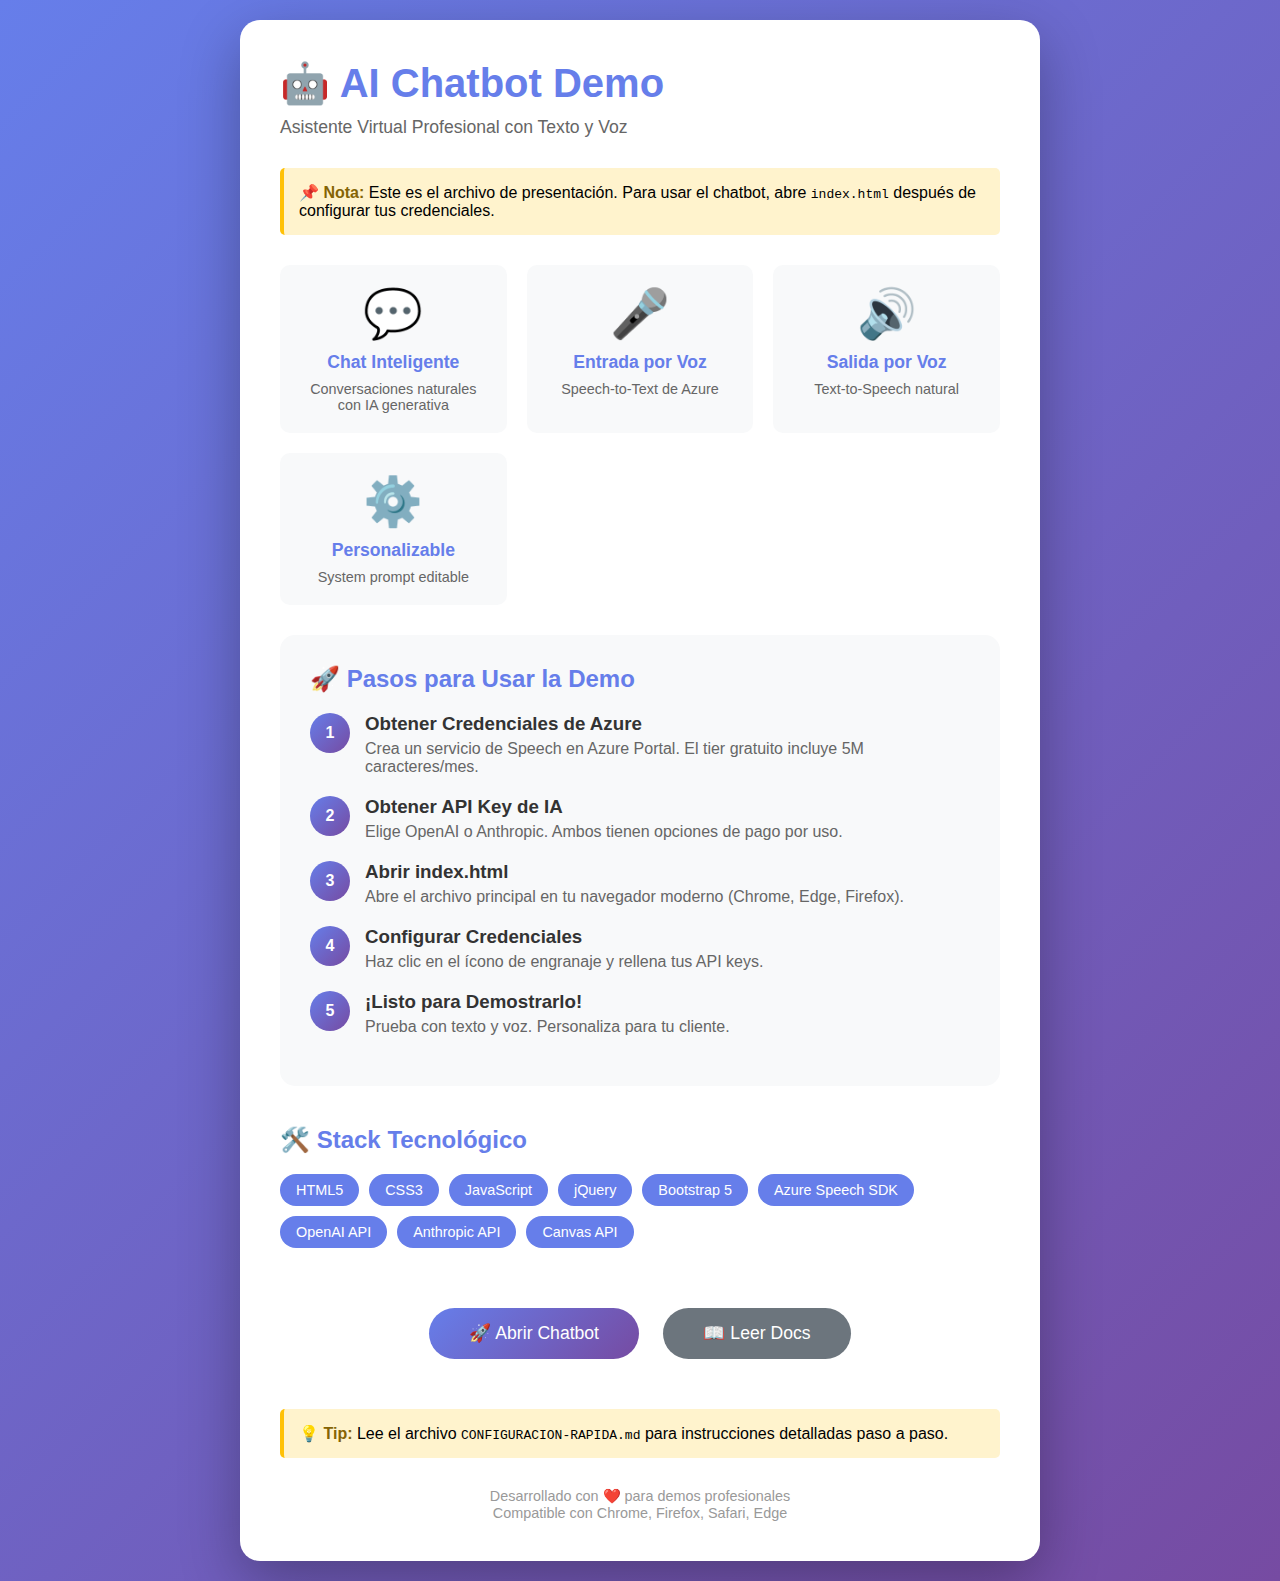
<file: DEMO-PREVIEW.html>
<!DOCTYPE html>
<html lang="es">
<head>
    <meta charset="UTF-8">
    <meta name="viewport" content="width=device-width, initial-scale=1.0">
    <title>Demo Preview - AI Chatbot</title>
    <style>
        * {
            margin: 0;
            padding: 0;
            box-sizing: border-box;
        }
        
        body {
            font-family: 'Segoe UI', Tahoma, Geneva, Verdana, sans-serif;
            background: linear-gradient(135deg, #667eea 0%, #764ba2 100%);
            min-height: 100vh;
            display: flex;
            align-items: center;
            justify-content: center;
            padding: 20px;
        }
        
        .container {
            background: white;
            border-radius: 20px;
            padding: 40px;
            max-width: 800px;
            box-shadow: 0 20px 60px rgba(0, 0, 0, 0.3);
        }
        
        h1 {
            color: #667eea;
            margin-bottom: 10px;
            font-size: 2.5rem;
        }
        
        .subtitle {
            color: #666;
            margin-bottom: 30px;
            font-size: 1.1rem;
        }
        
        .demo-image {
            width: 100%;
            border-radius: 15px;
            margin: 30px 0;
            box-shadow: 0 10px 30px rgba(0, 0, 0, 0.2);
        }
        
        .features {
            display: grid;
            grid-template-columns: repeat(auto-fit, minmax(200px, 1fr));
            gap: 20px;
            margin: 30px 0;
        }
        
        .feature {
            padding: 20px;
            background: #f8f9fa;
            border-radius: 10px;
            text-align: center;
        }
        
        .feature-icon {
            font-size: 3rem;
            margin-bottom: 10px;
        }
        
        .feature h3 {
            color: #667eea;
            margin-bottom: 8px;
            font-size: 1.1rem;
        }
        
        .feature p {
            color: #666;
            font-size: 0.9rem;
        }
        
        .cta-button {
            background: linear-gradient(135deg, #667eea 0%, #764ba2 100%);
            color: white;
            border: none;
            padding: 15px 40px;
            border-radius: 50px;
            font-size: 1.1rem;
            cursor: pointer;
            margin: 20px 10px;
            transition: all 0.3s ease;
            text-decoration: none;
            display: inline-block;
        }
        
        .cta-button:hover {
            transform: translateY(-3px);
            box-shadow: 0 10px 25px rgba(102, 126, 234, 0.4);
        }
        
        .steps {
            background: #f8f9fa;
            padding: 30px;
            border-radius: 15px;
            margin: 30px 0;
        }
        
        .steps h2 {
            color: #667eea;
            margin-bottom: 20px;
        }
        
        .step {
            display: flex;
            align-items: start;
            margin-bottom: 20px;
        }
        
        .step-number {
            background: linear-gradient(135deg, #667eea 0%, #764ba2 100%);
            color: white;
            width: 40px;
            height: 40px;
            border-radius: 50%;
            display: flex;
            align-items: center;
            justify-content: center;
            font-weight: bold;
            margin-right: 15px;
            flex-shrink: 0;
        }
        
        .step-content h3 {
            color: #333;
            margin-bottom: 5px;
        }
        
        .step-content p {
            color: #666;
        }
        
        .tech-stack {
            display: flex;
            flex-wrap: wrap;
            gap: 10px;
            margin: 20px 0;
        }
        
        .tech-badge {
            background: #667eea;
            color: white;
            padding: 8px 16px;
            border-radius: 20px;
            font-size: 0.9rem;
        }
        
        .note {
            background: #fff3cd;
            border-left: 4px solid #ffc107;
            padding: 15px;
            margin: 20px 0;
            border-radius: 5px;
        }
        
        .note strong {
            color: #856404;
        }
    </style>
</head>
<body>
    <div class="container">
        <h1>🤖 AI Chatbot Demo</h1>
        <p class="subtitle">Asistente Virtual Profesional con Texto y Voz</p>
        
        <div class="note">
            <strong>📌 Nota:</strong> Este es el archivo de presentación. Para usar el chatbot, abre <code>index.html</code> después de configurar tus credenciales.
        </div>
        
        <div class="features">
            <div class="feature">
                <div class="feature-icon">💬</div>
                <h3>Chat Inteligente</h3>
                <p>Conversaciones naturales con IA generativa</p>
            </div>
            
            <div class="feature">
                <div class="feature-icon">🎤</div>
                <h3>Entrada por Voz</h3>
                <p>Speech-to-Text de Azure</p>
            </div>
            
            <div class="feature">
                <div class="feature-icon">🔊</div>
                <h3>Salida por Voz</h3>
                <p>Text-to-Speech natural</p>
            </div>
            
            <div class="feature">
                <div class="feature-icon">⚙️</div>
                <h3>Personalizable</h3>
                <p>System prompt editable</p>
            </div>
        </div>
        
        <div class="steps">
            <h2>🚀 Pasos para Usar la Demo</h2>
            
            <div class="step">
                <div class="step-number">1</div>
                <div class="step-content">
                    <h3>Obtener Credenciales de Azure</h3>
                    <p>Crea un servicio de Speech en Azure Portal. El tier gratuito incluye 5M caracteres/mes.</p>
                </div>
            </div>
            
            <div class="step">
                <div class="step-number">2</div>
                <div class="step-content">
                    <h3>Obtener API Key de IA</h3>
                    <p>Elige OpenAI o Anthropic. Ambos tienen opciones de pago por uso.</p>
                </div>
            </div>
            
            <div class="step">
                <div class="step-number">3</div>
                <div class="step-content">
                    <h3>Abrir index.html</h3>
                    <p>Abre el archivo principal en tu navegador moderno (Chrome, Edge, Firefox).</p>
                </div>
            </div>
            
            <div class="step">
                <div class="step-number">4</div>
                <div class="step-content">
                    <h3>Configurar Credenciales</h3>
                    <p>Haz clic en el ícono de engranaje y rellena tus API keys.</p>
                </div>
            </div>
            
            <div class="step">
                <div class="step-number">5</div>
                <div class="step-content">
                    <h3>¡Listo para Demostrarlo!</h3>
                    <p>Prueba con texto y voz. Personaliza para tu cliente.</p>
                </div>
            </div>
        </div>
        
        <h2 style="color: #667eea; margin-top: 40px;">🛠️ Stack Tecnológico</h2>
        <div class="tech-stack">
            <span class="tech-badge">HTML5</span>
            <span class="tech-badge">CSS3</span>
            <span class="tech-badge">JavaScript</span>
            <span class="tech-badge">jQuery</span>
            <span class="tech-badge">Bootstrap 5</span>
            <span class="tech-badge">Azure Speech SDK</span>
            <span class="tech-badge">OpenAI API</span>
            <span class="tech-badge">Anthropic API</span>
            <span class="tech-badge">Canvas API</span>
        </div>
        
        <div style="text-align: center; margin-top: 40px;">
            <a href="index.html" class="cta-button">🚀 Abrir Chatbot</a>
            <a href="README.md" class="cta-button" style="background: #6c757d;">📖 Leer Docs</a>
        </div>
        
        <div class="note" style="margin-top: 30px;">
            <strong>💡 Tip:</strong> Lee el archivo <code>CONFIGURACION-RAPIDA.md</code> para instrucciones detalladas paso a paso.
        </div>
        
        <div style="text-align: center; margin-top: 30px; color: #999; font-size: 0.9rem;">
            <p>Desarrollado con ❤️ para demos profesionales</p>
            <p>Compatible con Chrome, Firefox, Safari, Edge</p>
        </div>
    </div>
</body>
</html>
</file>
